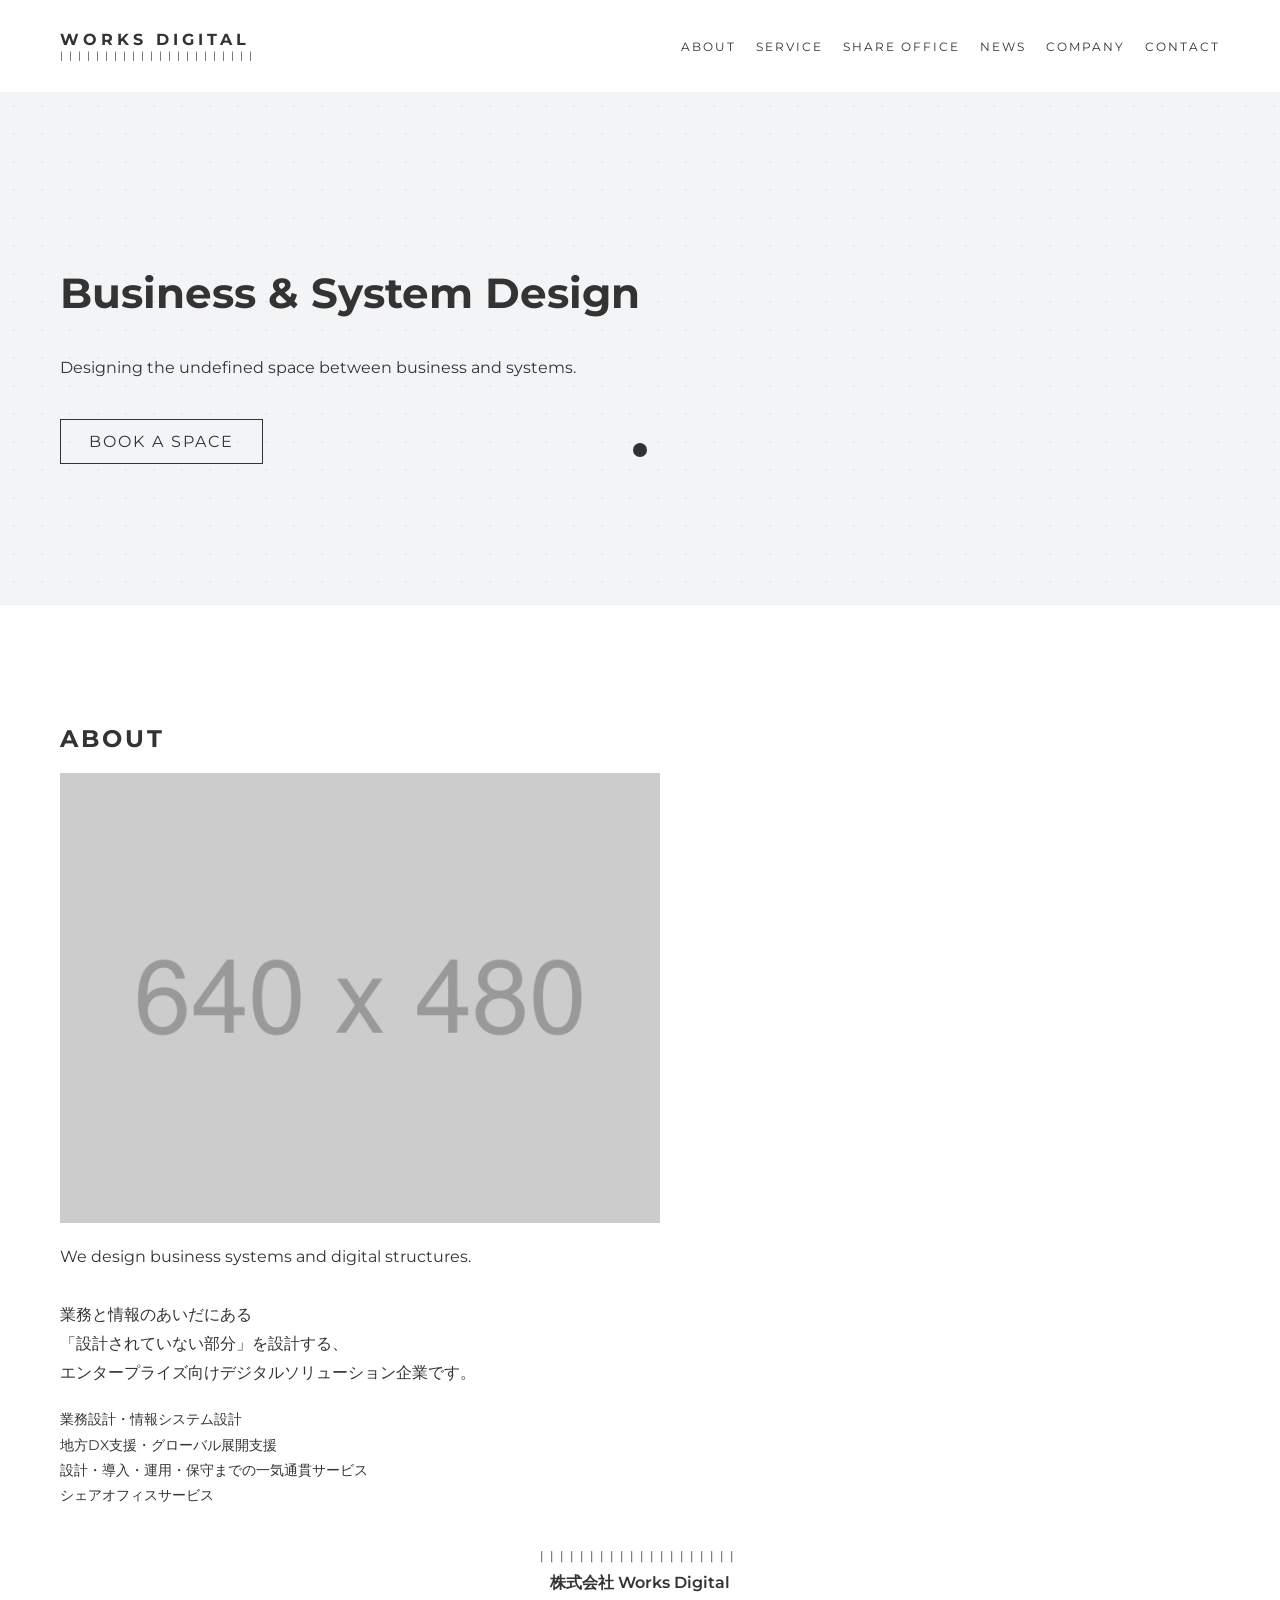
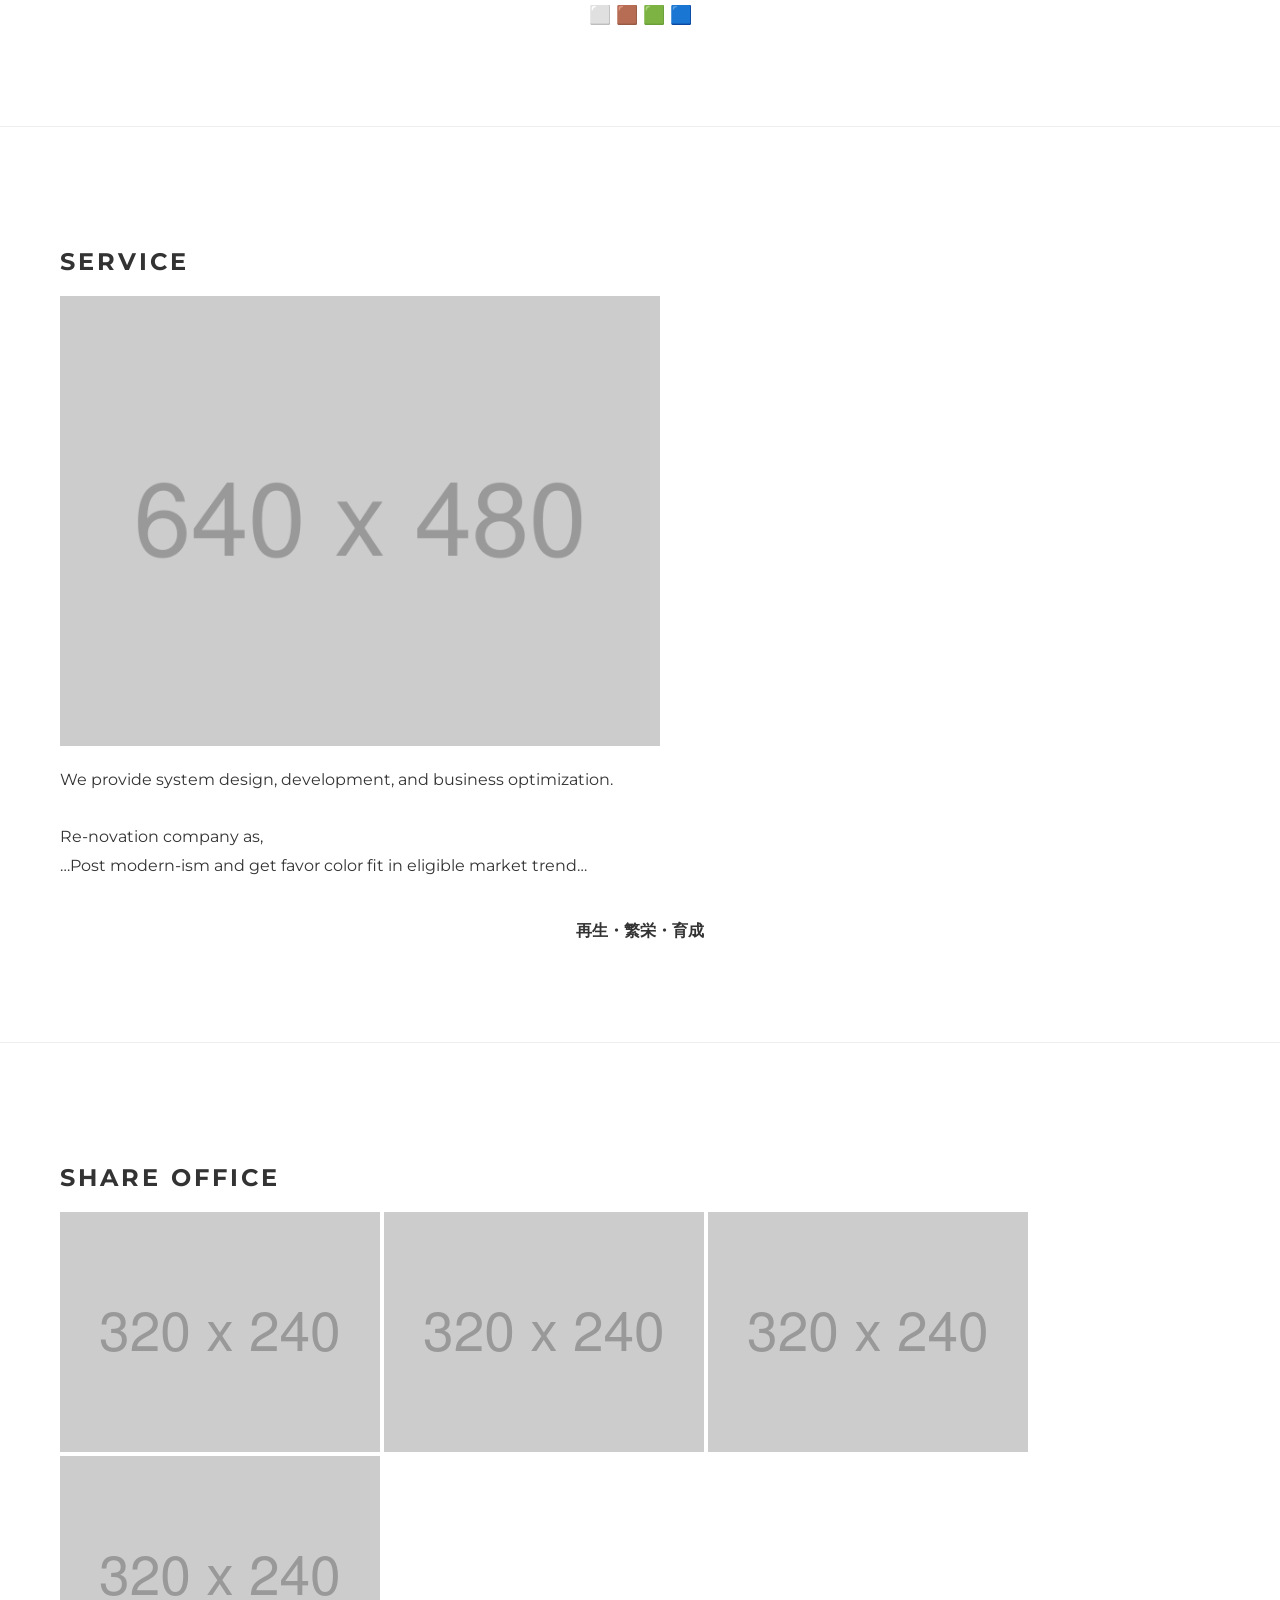
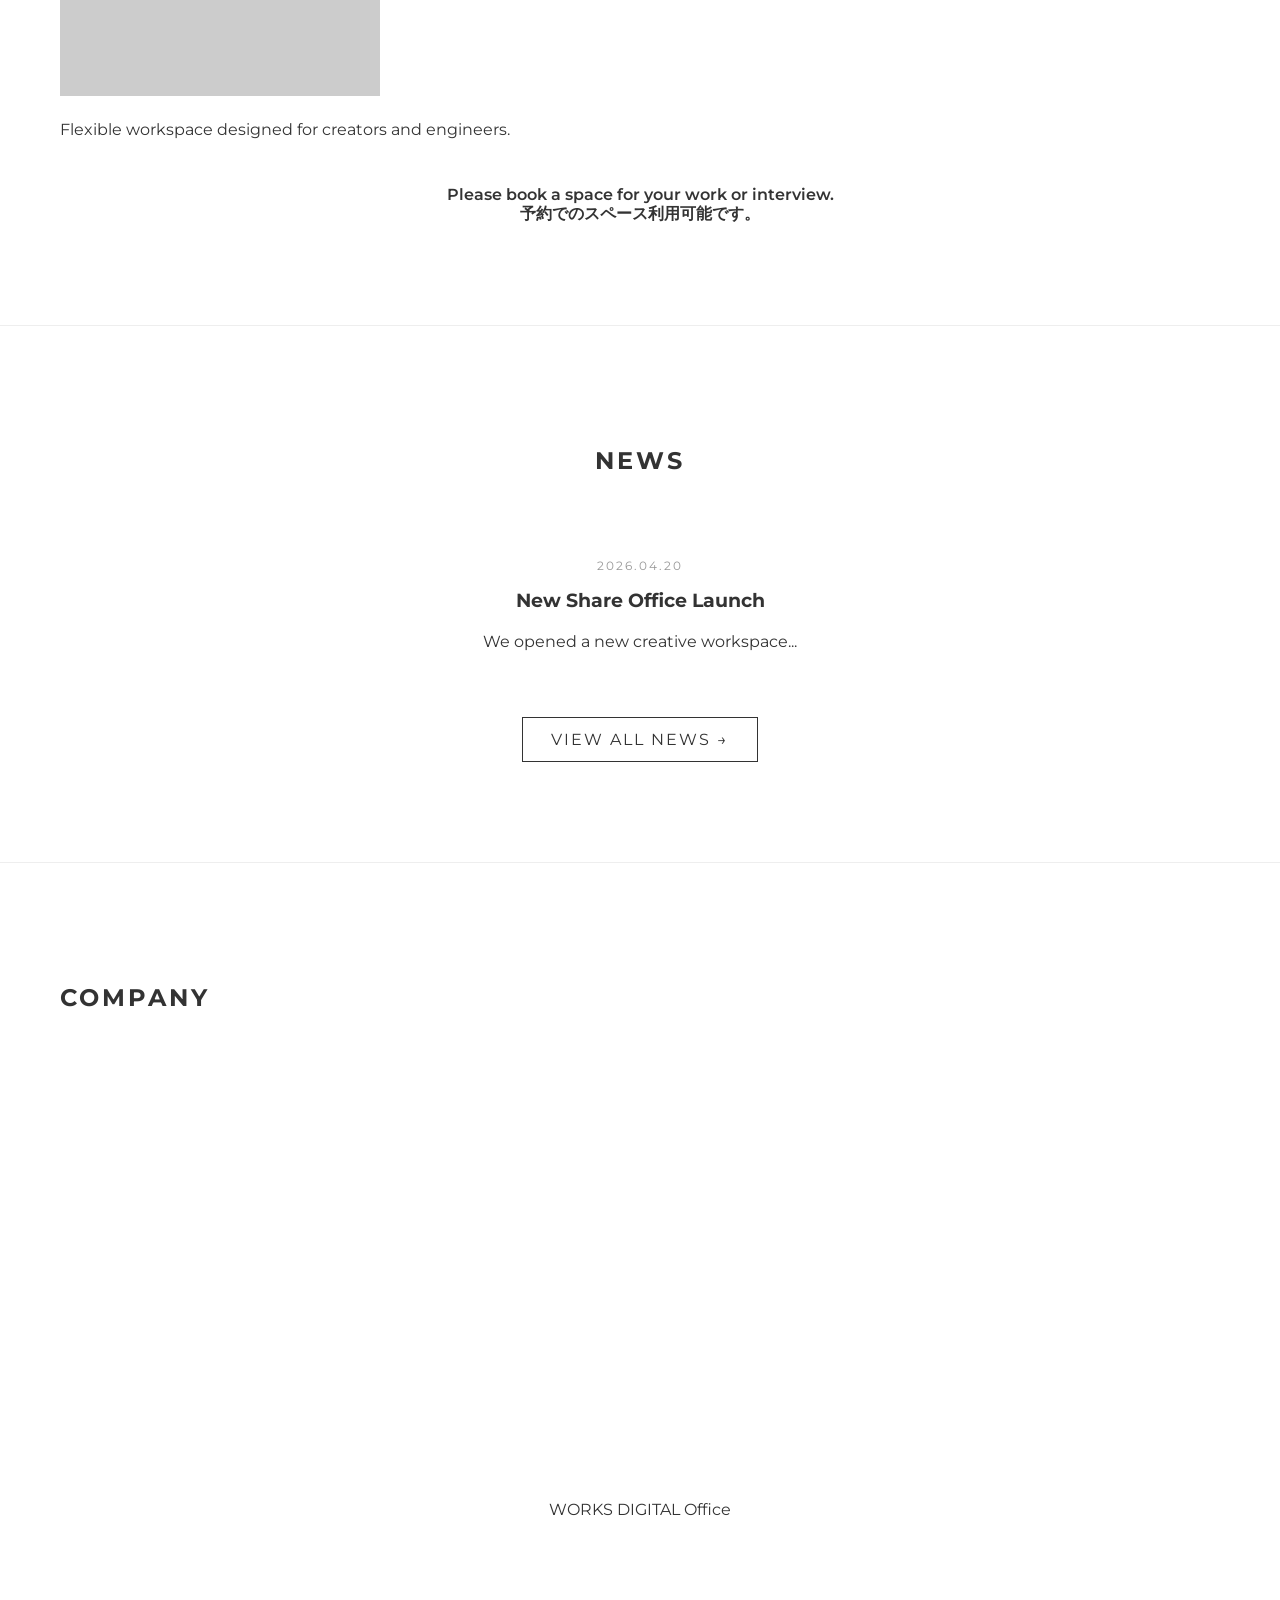
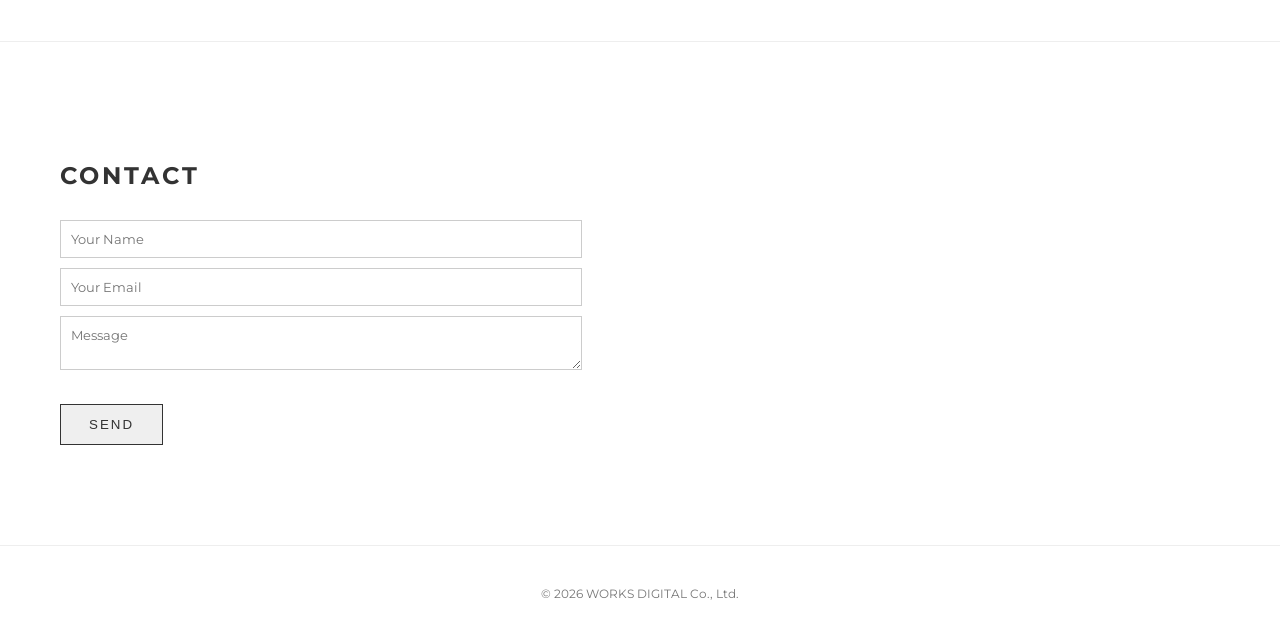
<file: index.html>
<!DOCTYPE html>
<html lang="en">
<head>
<meta charset="UTF-8" />
<meta name="viewport" content="width=device-width, initial-scale=1.0"/>
<title>WORKS DIGITAL</title>

<link href="https://fonts.googleapis.com/css2?family=Montserrat:wght@400;600;700&display=swap" rel="stylesheet">

<link rel="stylesheet" href="css/style.css">
</head>

<body>
<!-- CURSOR -->
<div class="virtual-cursor" id="cursor">
  <span id="cursorText"></span>
</div>

<header>
  <div>
    <div class="logo">WORKS DIGITAL</div>
    <div class="logo-bar">||||||||||||||||||||||</div>
  </div>
  <nav>
    <a href="#about">ABOUT</a>
    <a href="#service">SERVICE</a>
    <a href="#share">SHARE OFFICE</a>
    <a href="#news">NEWS</a>
    <a href="#company">COMPANY</a>
    <a href="#contact">CONTACT</a>
  </nav>
</header>

<section class="hero">
  <h1>Business & System Design</h1>
  <p>Designing the undefined space between business and systems.</p>
  <a onclick="openBooking()" class="btn">BOOK A SPACE</a>
</section>

<section id="about" class="fade">
  <h2>ABOUT</h2>

  <img 
    src="img/about/640x480.png"
    srcset="
      img/about/320x240.png 320w,
      img/about/640x480.png 640w,
      img/about/800x600.png 800w
    "
    sizes="(max-width: 768px) 100vw, 600px"
    alt="About image"
  >

 <p>
  We design business systems and digital structures.<br><br>

  業務と情報のあいだにある<br>
  「設計されていない部分」を設計する、<br>
  エンタープライズ向けデジタルソリューション企業です。
</p>

<p style="margin-top:20px; font-size:14px;">
  業務設計・情報システム設計<br>
  地方DX支援・グローバル展開支援<br>
  設計・導入・運用・保守までの一気通貫サービス<br>
  シェアオフィスサービス
</p>

<div style="margin-top:40px; text-align:center;">

  <div style="letter-spacing:6px; font-size:12px;">
    ||||||||||||||||||||
  </div>

  <div style="margin-top:10px; font-weight:600;">
    株式会社 Works Digital
  </div>

  <div style="margin-top:10px; font-size:18px;">
    ⬜️ 🟫 🟩 🟦
  </div>
</section>

<section id="service" class="fade">
  <h2>SERVICE</h2>

  <img 
    src="img/service/640x480.png"
    srcset="
      img/service/320x240.png 320w,
      img/service/640x480.png 640w,
      img/service/800x600.png 800w
    "
    sizes="(max-width: 768px) 100vw, 600px"
    alt="Service image"
  >

  <p>
  We provide system design, development, and business optimization.<br><br>

  Re-novation company as,<br>
  …Post modern-ism and get favor color fit in eligible market trend…
</p>

<div style="margin-top:40px; text-align:center;">

  <div style="margin-top:10px; font-weight:600;">
    再生・繁栄・育成
  </div>

</div>
</section>

<section id="share" class="fade">
  <h2>SHARE OFFICE</h2>

  <div class="gallery">
    <img src="img/share/320x240.png" alt="Share image 1">
    <img src="img/share/320x240.png" alt="Share image 2">
    <img src="img/share/320x240.png" alt="Share image 3">
    <img src="img/share/320x240.png" alt="Share image 4">
  </div>

  <p>Flexible workspace designed for creators and engineers.</p>

  <div style="margin-top:40px; text-align:center;">
  
  <div style="margin-top:10px; font-weight:600;">
    Please book a space for your work or interview.<br>予約でのスペース利用可能です。
  </div>
  </div>
</section>

<section id="news" class="fade">
  <h2>NEWS</h2>
　<div class="news-item">
    <p class="date">2026.04.20</p>
    <h3>New Share Office Launch</h3>
    <p>We opened a new creative workspace...</p>
  </div>

  <a href="news.html" class="btn">VIEW ALL NEWS →</a>
</section>

<section id="company" class="fade">
  <h2>COMPANY</h2>

  <div class="map">
    <iframe 
      src="https://www.google.com/maps?q=Kamagaya+Chiba&output=embed"
      width="100%" 
      height="400" 
      style="border:0;" 
      loading="lazy">
    </iframe>
  </div>

  <p>
    WORKS DIGITAL Office
  </p>
</section>

<section id="contact" class="fade">
  <h2>CONTACT</h2>

  <form action="https://formspree.io/f/xvzdrbqr" method="POST">

    <input type="text" name="name" placeholder="Your Name" required>

    <input type="email" name="email" placeholder="Your Email" required>

    <textarea name="message" placeholder="Message" required></textarea>

    <button type="submit" class="btn">SEND</button>

  </form>
</section>

<footer>© 2026 WORKS DIGITAL Co., Ltd.</footer>

<div id="bookingModal">
  <h2>SELECT A BOOKING OPTION</h2>
  <div style="margin-top:20px;">
    <a href="https://calendar.app.google/jhtGub4u4WqRioit6" class="btn">For OFFICE</a>
    <a href="https://calendar.app.google/FurURr7vJDFDzrS2A" class="btn">For INTERVIEW</a>
  </div>
  <p onclick="closeBooking()">CLOSE</p>
</div>
<script src="js/main.js" defer></script>
</body>
</html>
</file>
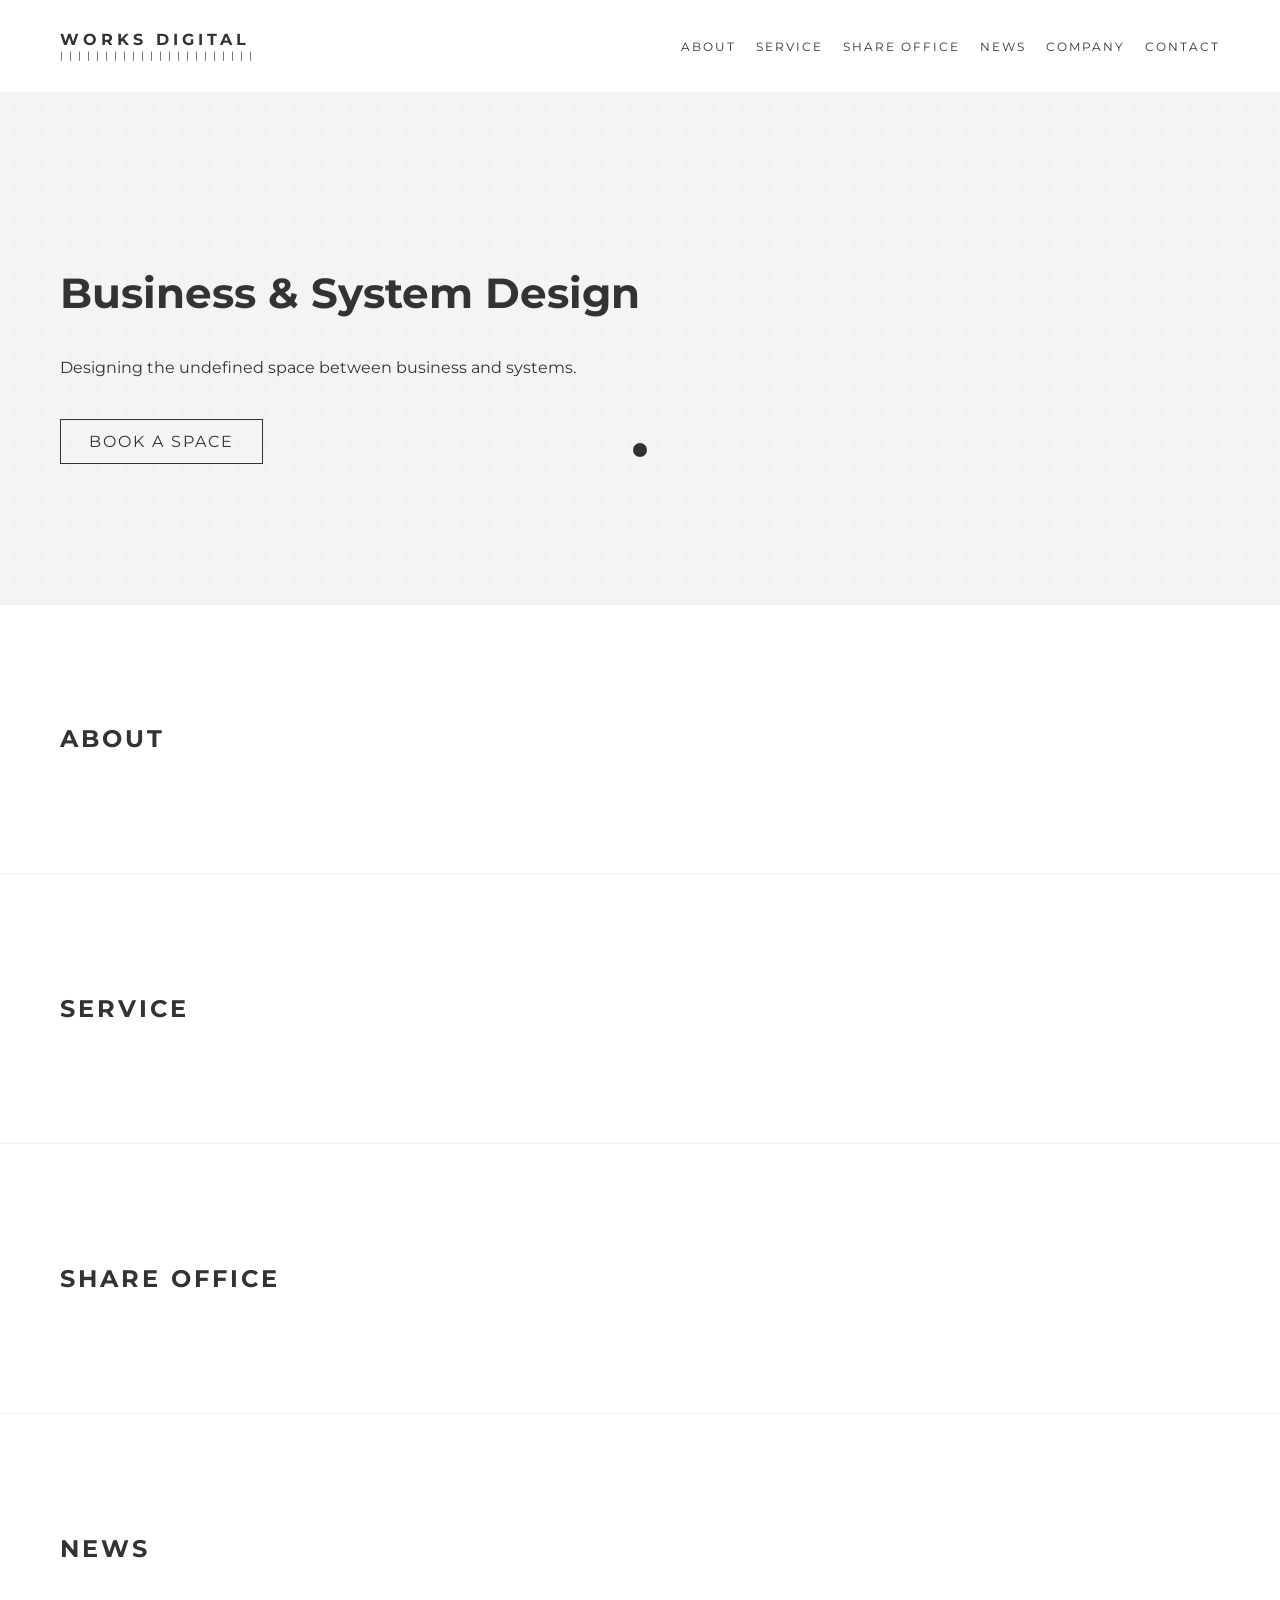
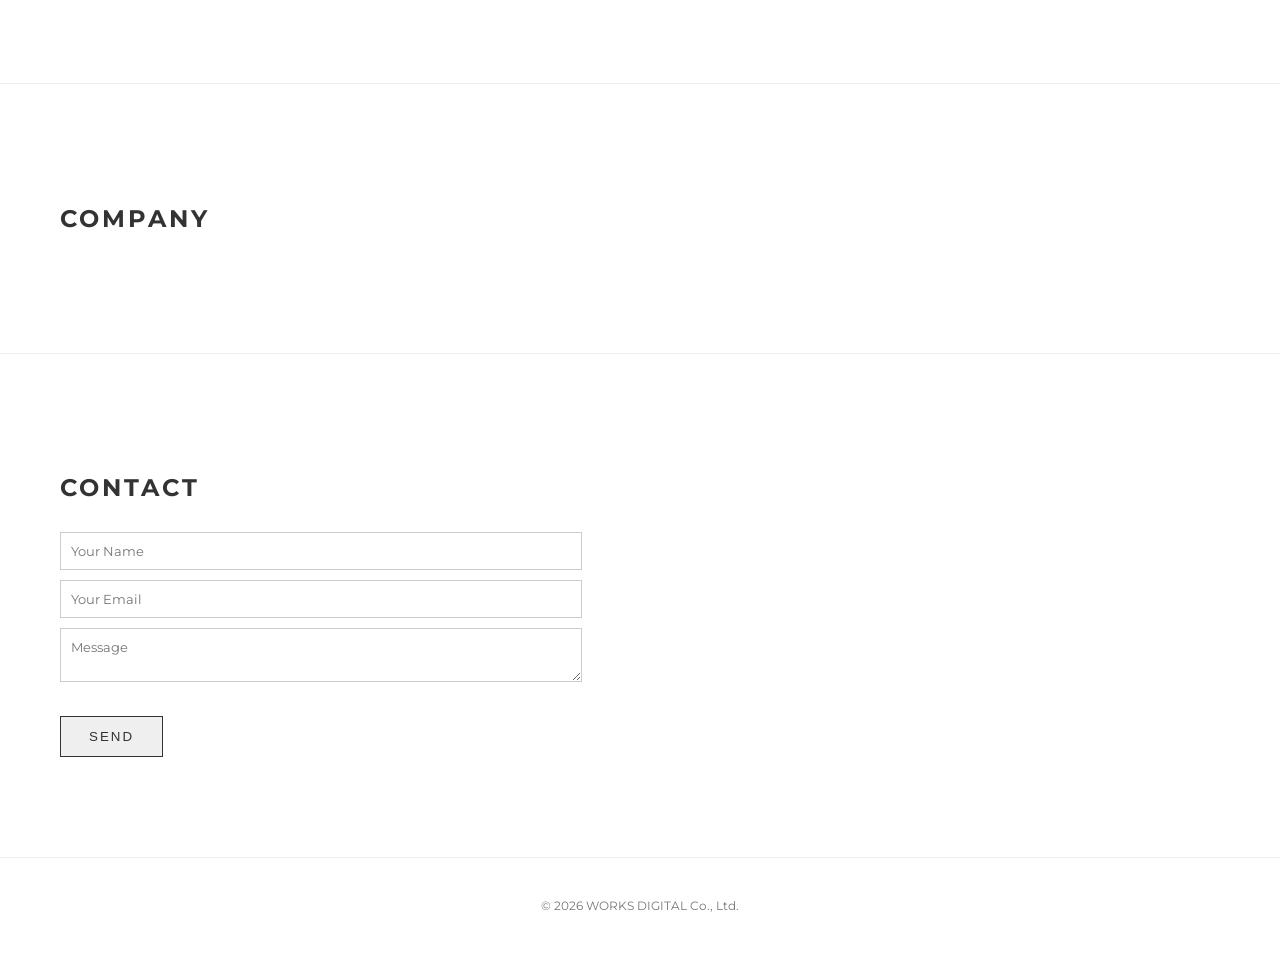
<file: index bakup20260419.html>
<!DOCTYPE html>
<html lang="en">
<head>
<meta charset="UTF-8" />
<meta name="viewport" content="width=device-width, initial-scale=1.0"/>
<title>WORKS DIGITAL</title>

<link href="https://fonts.googleapis.com/css2?family=Montserrat:wght@400;600;700&display=swap" rel="stylesheet">

<style>
html { scroll-behavior: smooth; }

/* ===== BODY ===== */
body {
  margin: 0;
  font-family: 'Montserrat', sans-serif;
  color: #333;
  background: #fff;
  cursor: none;
}

/* ===== CURSOR ===== */
.virtual-cursor {
  position: fixed;
  width: 14px;
  height: 14px;
  background: rgba(0,0,0,0.8);
  border-radius: 50%;
  pointer-events: none;
  transform: translate(-50%, -50%);
  z-index: 9999;
  display: flex;
  align-items: center;
  justify-content: center;
  color: #fff;
  font-size: 8px;
  letter-spacing: 1px;
  transition: all 0.2s ease;
}

/* ===== HEADER ===== */
header {
  padding: 30px 60px;
  display: flex;
  justify-content: space-between;
  align-items: center;
  position: sticky;
  top: 0;
  background: #fff;
  z-index: 1000;
}

.logo { font-weight: 700; letter-spacing: 4px; }
.logo-bar { font-size: 10px; letter-spacing: 6px; }

nav {
  display: flex;
  align-items: center;
}

nav a {
  margin-left: 20px;
  text-decoration: none;
  color: #333;
  font-size: 12px;
  letter-spacing: 2px;
  position: relative;
}

/* NAV HOVER */
nav a::after {
  content: "";
  position: absolute;
  width: 0;
  height: 1px;
  bottom: -3px;
  left: 0;
  background: #333;
  transition: 0.3s;
}
nav a:hover::after {
  width: 100%;
}

/* HERO */
.hero { 
  padding: 140px 60px; 
  
  background-color: #f3f4f6;
  background-image: radial-gradient(rgba(0,0,0,0.06) 1px, transparent 1px);
  background-size: 28px 28px;
}

h1 { font-size: 42px; }
h2 { letter-spacing: 3px; }
p { line-height: 1.8; }

/* BUTTON */
.btn {
  display: inline-block;
  margin-top: 20px;
  padding: 12px 28px;
  border: 1px solid #333;
  text-decoration: none;
  color: #333;
  letter-spacing: 2px;
  transition: 0.3s;
}
.btn:hover {
  background: #333;
  color: #fff;
}

/* SECTION */
section {
  padding: 100px 60px;
  border-bottom: 1px solid #eee;
}

/* FOOTER */
footer {
  padding: 40px;
  text-align: center;
  font-size: 12px;
  color: #777;
}

/* MODAL */
#bookingModal {
  display: none;
  position: fixed;
  top: 0;
  left: 0;
  width: 100%;
  height: 100%;
  background: #ffffff;
  justify-content: center;
  align-items: center;
  flex-direction: column;
  z-index: 999;
}

/* MOBILE */
@media (max-width: 768px) {

  body { cursor: auto; }
  .virtual-cursor { display: none; }

  header {
    padding: 20px;
    align-items: flex-start;
  }

  nav {
    flex-direction: column;
    align-items: flex-end;
    margin-top: 10px;
    gap: 8px;
  }

  nav a {
    margin: 0;
    font-size: 12px;
  }

  .hero { padding: 80px 20px; }
  h1 { font-size: 28px; }

  section { padding: 60px 20px; }

  h1, h2, p { text-align: center; }

  .btn {
    width: 80%;
    text-align: center;
  }
}

/* FADE */
.fade {
  opacity: 0;
  transform: translateY(20px);
  transition: 0.6s;
  pointer-events: none;
}
.fade.show {
  opacity: 1;
  transform: translateY(0);
  pointer-events: auto;
}

#contact form {
    margin-top: 30px;
    max-width: 500px;
  }

  #contact input,
  #contact textarea {
    width: 100%;
    margin-bottom: 10px;
    padding: 10px;
    border: 1px solid #ccc;
    font-family: inherit;
  }

</style>
</head>

<body>

<!-- CURSOR -->
<div class="virtual-cursor" id="cursor">
  <span id="cursorText"></span>
</div>

<header>
  <div>
    <div class="logo">WORKS DIGITAL</div>
    <div class="logo-bar">||||||||||||||||||||||</div>
  </div>
  <nav>
    <a href="#about">ABOUT</a>
    <a href="#service">SERVICE</a>
    <a href="#share">SHARE OFFICE</a>
    <a href="#news">NEWS</a>
    <a href="#company">COMPANY</a>
    <a href="#contact">CONTACT</a>
  </nav>
</header>

<section class="hero">
  <h1>Business & System Design</h1>
  <p>Designing the undefined space between business and systems.</p>
  <a onclick="openBooking()" class="btn">BOOK A SPACE</a>
</section>

<section id="about" class="fade"><h2>ABOUT</h2></section>
<section id="service" class="fade"><h2>SERVICE</h2></section>
<section id="share" class="fade"><h2>SHARE OFFICE</h2></section>
<section id="news" class="fade"><h2>NEWS</h2></section>
<section id="company" class="fade"><h2>COMPANY</h2></section>
<section id="contact" class="fade">
  <h2>CONTACT</h2>

  <form action="https://formspree.io/f/xvzdrbqr" method="POST">

    <input type="text" name="name" placeholder="Your Name" required>

    <input type="email" name="email" placeholder="Your Email" required>

    <textarea name="message" placeholder="Message" required></textarea>

    <button type="submit" class="btn">SEND</button>

  </form>
</section>

<footer>© 2026 WORKS DIGITAL Co., Ltd.</footer>

<div id="bookingModal">
  <h2>What do you want to book?</h2>
  <div style="margin-top:20px;">
    <a href="https://calendar.app.google/jhtGub4u4WqRioit6" class="btn">OFFICE</a>
    <a href="https://calendar.app.google/FurURr7vJDFDzrS2A" class="btn">INTERVIEW</a>
  </div>
  <p onclick="closeBooking()">CLOSE</p>
</div>

<script>
/* MODAL */
function openBooking() {
  document.getElementById("bookingModal").style.display = "flex";
}
function closeBooking() {
  document.getElementById("bookingModal").style.display = "none";
}

/* FADE */
const fades = document.querySelectorAll('.fade');
window.addEventListener('scroll', () => {
  fades.forEach(el => {
    const rect = el.getBoundingClientRect().top;
    if (rect < window.innerHeight - 100) {
      el.classList.add('show');
    }
  });
});

/* CURSOR */
const cursor = document.getElementById('cursor');
const cursorText = document.getElementById('cursorText');

let mouseX = window.innerWidth / 2;
let mouseY = window.innerHeight / 2;
let currentX = mouseX;
let currentY = mouseY;
let speed = 0.12;

window.addEventListener('mousemove', e => {
  mouseX = e.clientX;
  mouseY = e.clientY;
});

window.addEventListener('mousedown', () => {
  speed = 0.2;
  cursor.style.background = '#555';
  cursorText.innerText = 'CLICK';
});
window.addEventListener('mouseup', () => {
  speed = 0.12;
  cursor.style.background = 'rgba(0,0,0,0.8)';
  cursorText.innerText = '';
});

/* HOVER + MAGNET */
const hoverTargets = document.querySelectorAll('a, .btn');

hoverTargets.forEach(el => {

  el.addEventListener('mouseenter', () => {
    cursor.style.width = '40px';
    cursor.style.height = '40px';
    cursor.style.background = 'rgba(0,0,0,0.6)';
    cursorText.innerText = 'VIEW';
  });

  el.addEventListener('mouseleave', () => {
    cursor.style.width = '14px';
    cursor.style.height = '14px';
    cursor.style.background = 'rgba(0,0,0,0.8)';
    cursorText.innerText = '';
    el.style.transform = 'translate(0,0)';
  });

  el.addEventListener('mousemove', (e) => {
    const rect = el.getBoundingClientRect();
    const offsetX = e.clientX - (rect.left + rect.width / 2);
    const offsetY = e.clientY - (rect.top + rect.height / 2);
    el.style.transform = `translate(${offsetX * 0.2}px, ${offsetY * 0.2}px)`;
  });

});

/* ANIMATION LOOP */
function animate() {
  currentX += (mouseX - currentX) * speed;
  currentY += (mouseY - currentY) * speed;
  cursor.style.left = currentX + 'px';
  cursor.style.top = currentY + 'px';
  requestAnimationFrame(animate);
}
animate();
</script>

</body>
</html>
</file>
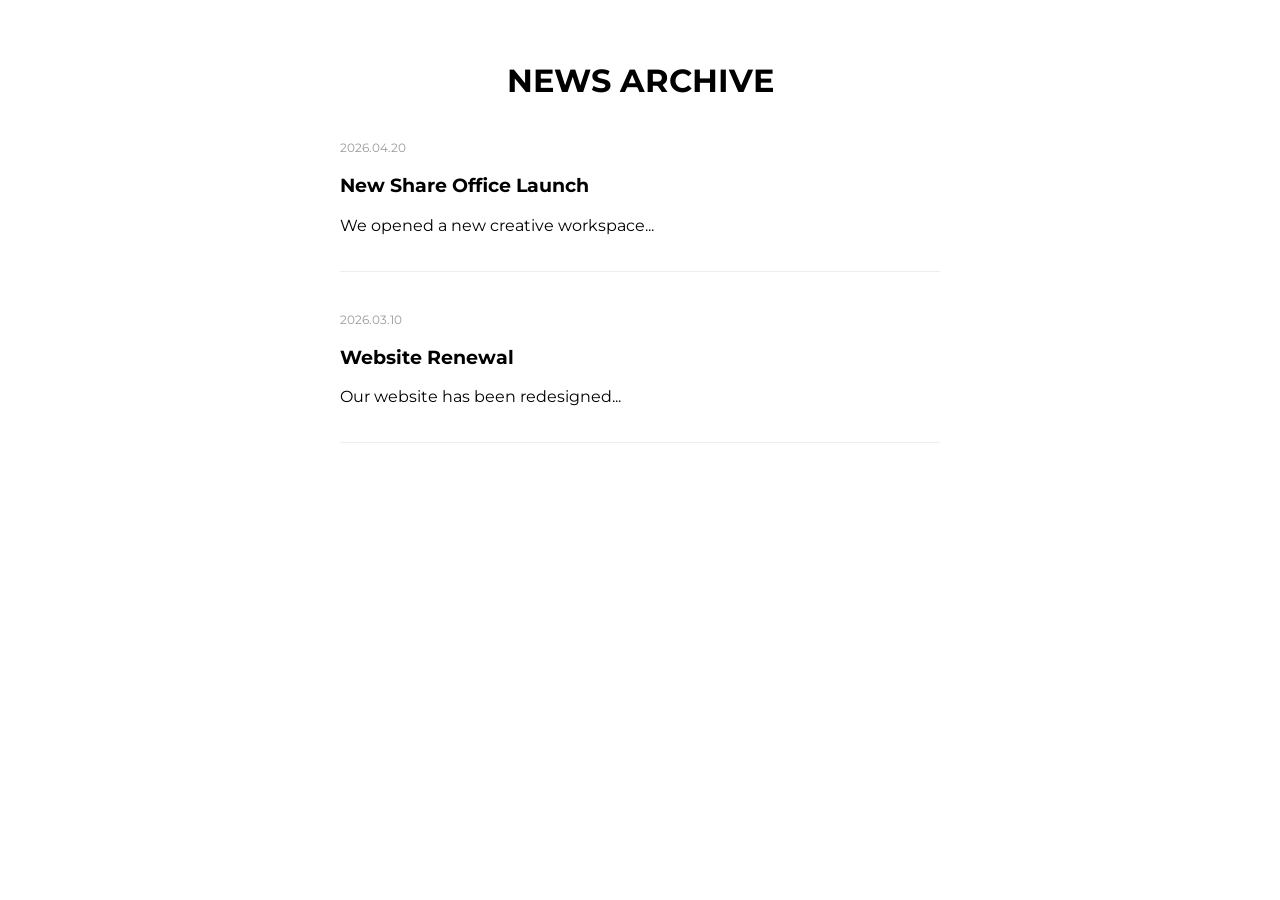
<file: news.html>
<!DOCTYPE html>
<html lang="en">
<head>
<meta charset="UTF-8">
<meta name="viewport" content="width=device-width, initial-scale=1.0">
<title>NEWS | WORKS DIGITAL</title>

<link href="https://fonts.googleapis.com/css2?family=Montserrat:wght@400;600;700&display=swap" rel="stylesheet">

<style>
body {
  font-family: 'Montserrat', sans-serif;
  margin: 0;
  padding: 40px;
}

h1 {
  text-align: center;
}

.news-list {
  max-width: 600px;
  margin: 40px auto;
}

.news-item {
  margin-bottom: 40px;
  border-bottom: 1px solid #eee;
  padding-bottom: 20px;
}

.date {
  font-size: 12px;
  color: #999;
}
</style>
</head>

<body>

<h1>NEWS ARCHIVE</h1>

<div class="news-list">

  <div class="news-item">
    <p class="date">2026.04.20</p>
    <h3>New Share Office Launch</h3>
    <p>We opened a new creative workspace...</p>
  </div>

  <div class="news-item">
    <p class="date">2026.03.10</p>
    <h3>Website Renewal</h3>
    <p>Our website has been redesigned...</p>
  </div>

</div>

</body>
</html>
</file>
<file: css/style.css>
/* ===== BODY ===== */
html { scroll-behavior: smooth; }

body {
  margin: 0;
  font-family: 'Montserrat', sans-serif;
  color: #333;
  background: #fff;
  cursor: none;
}

/* ===== CURSOR ===== */
.virtual-cursor {
  position: fixed;
  width: 14px;
  height: 14px;
  background: rgba(0,0,0,0.8);
  border-radius: 50%;
  pointer-events: none;
  transform: translate(-50%, -50%);
  z-index: 9999;
  display: flex;
  align-items: center;
  justify-content: center;
  color: #fff;
  font-size: 8px;
  letter-spacing: 1px;
  transition: all 0.2s ease;
}

/* ===== HEADER ===== */
header {
  padding: 30px 60px;
  display: flex;
  justify-content: space-between;
  align-items: center;
  position: sticky;
  top: 0;
  background: #fff;
  z-index: 1000;
}

.logo { font-weight: 700; letter-spacing: 4px; }
.logo-bar { font-size: 10px; letter-spacing: 6px; }

nav {
  display: flex;
  align-items: center;
}

nav a {
  margin-left: 20px;
  text-decoration: none;
  color: #333;
  font-size: 12px;
  letter-spacing: 2px;
  position: relative;
}

/* ==== NAV HOVER ==== */
nav a::after {
  content: "";
  position: absolute;
  width: 0;
  height: 1px;
  bottom: -3px;
  left: 0;
  background: #333;
  transition: 0.3s;
}
nav a:hover::after {
  width: 100%;
}

/* ==== HERO ==== */
.hero { 
  padding: 140px 60px; 
  
  background-color: #f3f4f6;
  background-image: radial-gradient(rgba(0,0,0,0.06) 1px, transparent 1px);
  background-size: 28px 28px;
}

h1 { font-size: 42px; }
h2 { letter-spacing: 3px; }
p { line-height: 1.8; }

/* ==== BUTTON ==== */
.btn {
  display: inline-block;
  margin-top: 20px;
  padding: 12px 28px;
  border: 1px solid #333;
  text-decoration: none;
  color: #333;
  letter-spacing: 2px;
  transition: 0.3s;
}
.btn:hover {
  background: #333;
  color: #fff;
}

/* ==== SECTION ==== */
section {
  padding: 100px 60px;
  border-bottom: 1px solid #eee;
}

/* ==== FOOTER ==== */
footer {
  padding: 40px;
  text-align: center;
  font-size: 12px;
  color: #777;
}

/* ==== MODAL ==== */
#bookingModal {
  display: none;
  position: fixed;
  top: 0;
  left: 0;
  width: 100%;
  height: 100%;
  background: #ffffff;
  justify-content: center;
  align-items: center;
  flex-direction: column;
  z-index: 999;
}

/* ==== MOBILE ==== */
@media (max-width: 768px) {

  body { cursor: auto; }
  .virtual-cursor { display: none; }

  header {
    padding: 20px;
    align-items: flex-start;
  }

  nav {
    flex-direction: column;
    align-items: flex-end;
    margin-top: 10px;
    gap: 8px;
  }

  nav a {
    margin: 0;
    font-size: 12px;
  }

  .hero { padding: 80px 20px; }
  h1 { font-size: 28px; }

  section { padding: 60px 20px; }

  h1, h2, p { text-align: center; }

  .btn {
    width: 80%;
    text-align: center;
  }
}

/* ==== FADE ==== */
.fade {
  opacity: 0;
  transform: translateY(20px);
  transition: 0.6s;
  pointer-events: none;
}
.fade.show {
  opacity: 1;
  transform: translateY(0);
  pointer-events: auto;
}

#contact form {
    margin-top: 30px;
    max-width: 500px;
  }

  #contact input,
  #contact textarea {
    width: 100%;
    margin-bottom: 10px;
    padding: 10px;
    border: 1px solid #ccc;
    font-family: inherit;
  }

  /* ==== NEWS ==== */
#news {
  text-align: center;
}

.news-item {
  max-width: 600px;
  margin: 40px auto;
}

.news-item .date {
  font-size: 12px;
  color: #999;
  letter-spacing: 2px;
}

.news-item h3 {
  margin: 10px 0;
}

 /* ==== COMPANY ==== */
.map {
  max-width: 800px;
  margin: 40px auto;
}

#company p {
  text-align: center;
}

/* ===== MOBILE FIX ===== */
@media (max-width: 768px) {

  #about img,
  #service img {
    width: 100%;
    height: auto;
    display: block;
    margin: 0 auto;
  }

  #contact form {
    margin: 30px auto;
    width: 100%;
    max-width: 100%;
  }

  #contact input,
  #contact textarea {
    width: 100%;
    box-sizing: border-box;
  }

  #contact button {
    width: 100%;
  }

}
</file>
